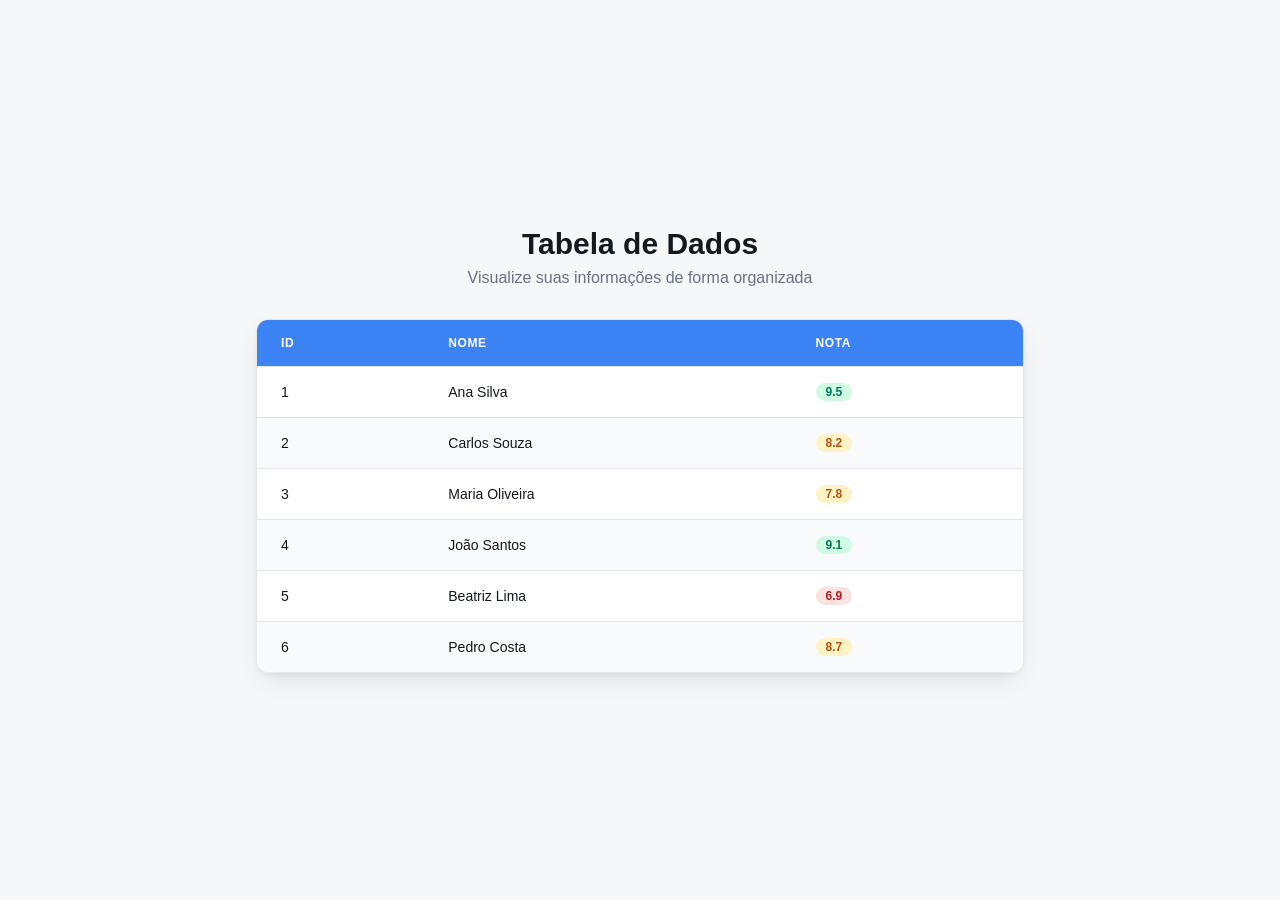
<file: frontend/tabela.html>
<!DOCTYPE html>
<html lang="pt-BR">
<head>
<meta charset="UTF-8">
<meta name="viewport" content="width=device-width, initial-scale=1.0">
<title>Tabela de Dados</title>
<style>
  * { margin: 0; padding: 0; box-sizing: border-box; }
  body {
    font-family: -apple-system, BlinkMacSystemFont, 'Segoe UI', Roboto, sans-serif;
    background: hsl(220, 20%, 97%);
    color: hsl(220, 20%, 10%);
    min-height: 100vh;
    display: flex;
    flex-direction: column;
    align-items: center;
    justify-content: center;
    padding: 2rem;
  }
  h1 { font-size: 1.875rem; font-weight: 700; margin-bottom: 0.5rem; }
  p { color: hsl(220, 10%, 46%); margin-bottom: 2rem; }
  .table-wrapper {
    width: 100%;
    max-width: 48rem;
    overflow: hidden;
    border-radius: 0.75rem;
    box-shadow: 0 10px 25px -5px rgba(0,0,0,0.1), 0 4px 6px -2px rgba(0,0,0,0.05);
    border: 1px solid hsl(220, 13%, 91%);
  }
  table { width: 100%; border-collapse: collapse; text-align: left; }
  thead tr { background: hsl(217, 91%, 60%); }
  th {
    padding: 1rem 1.5rem;
    font-size: 0.75rem;
    font-weight: 600;
    text-transform: uppercase;
    letter-spacing: 0.05em;
    color: #fff;
  }
  tbody tr { transition: background 0.15s; }
  tbody tr:nth-child(odd) { background: #fff; }
  tbody tr:nth-child(even) { background: hsl(220, 20%, 98%); }
  tbody tr:hover { background: hsl(217, 91%, 97%); }
  td { padding: 1rem 1.5rem; font-size: 0.875rem; border-top: 1px solid hsl(220, 13%, 91%); }
  .badge {
    display: inline-flex;
    align-items: center;
    padding: 0.125rem 0.625rem;
    border-radius: 9999px;
    font-size: 0.75rem;
    font-weight: 600;
  }
  .badge-green { background: #d1fae5; color: #047857; }
  .badge-amber { background: #fef3c7; color: #b45309; }
  .badge-red   { background: #fee2e2; color: #b91c1c; }
</style>
</head>
<body>

<h1>Tabela de Dados</h1>
<p>Visualize suas informações de forma organizada</p>
<div class="table-wrapper">
  <table>
    <thead>
      <tr><th>ID</th><th>Nome</th><th>Nota</th></tr>
    </thead>
    <tbody id="table-body"></tbody>
  </table>
</div>

<script>
var dados = [
  { id: 1, nome: "Ana Silva",       nota: 9.5 },
  { id: 2, nome: "Carlos Souza",    nota: 8.2 },
  { id: 3, nome: "Maria Oliveira",  nota: 7.8 },
  { id: 4, nome: "João Santos",     nota: 9.1 },
  { id: 5, nome: "Beatriz Lima",    nota: 6.9 },
  { id: 6, nome: "Pedro Costa",     nota: 8.7 }
];

var tbody = document.getElementById("table-body");

dados.forEach(function(row) {
  var tr = document.createElement("tr");

  var badgeClass = row.nota >= 9 ? "badge-green" : row.nota >= 7 ? "badge-amber" : "badge-red";

  tr.innerHTML =
    "<td>" + row.id + "</td>" +
    "<td>" + row.nome + "</td>" +
    '<td><span class="badge ' + badgeClass + '">' + row.nota.toFixed(1) + "</span></td>";

  tbody.appendChild(tr);
});
</script>

</body>
</html>
</file>
